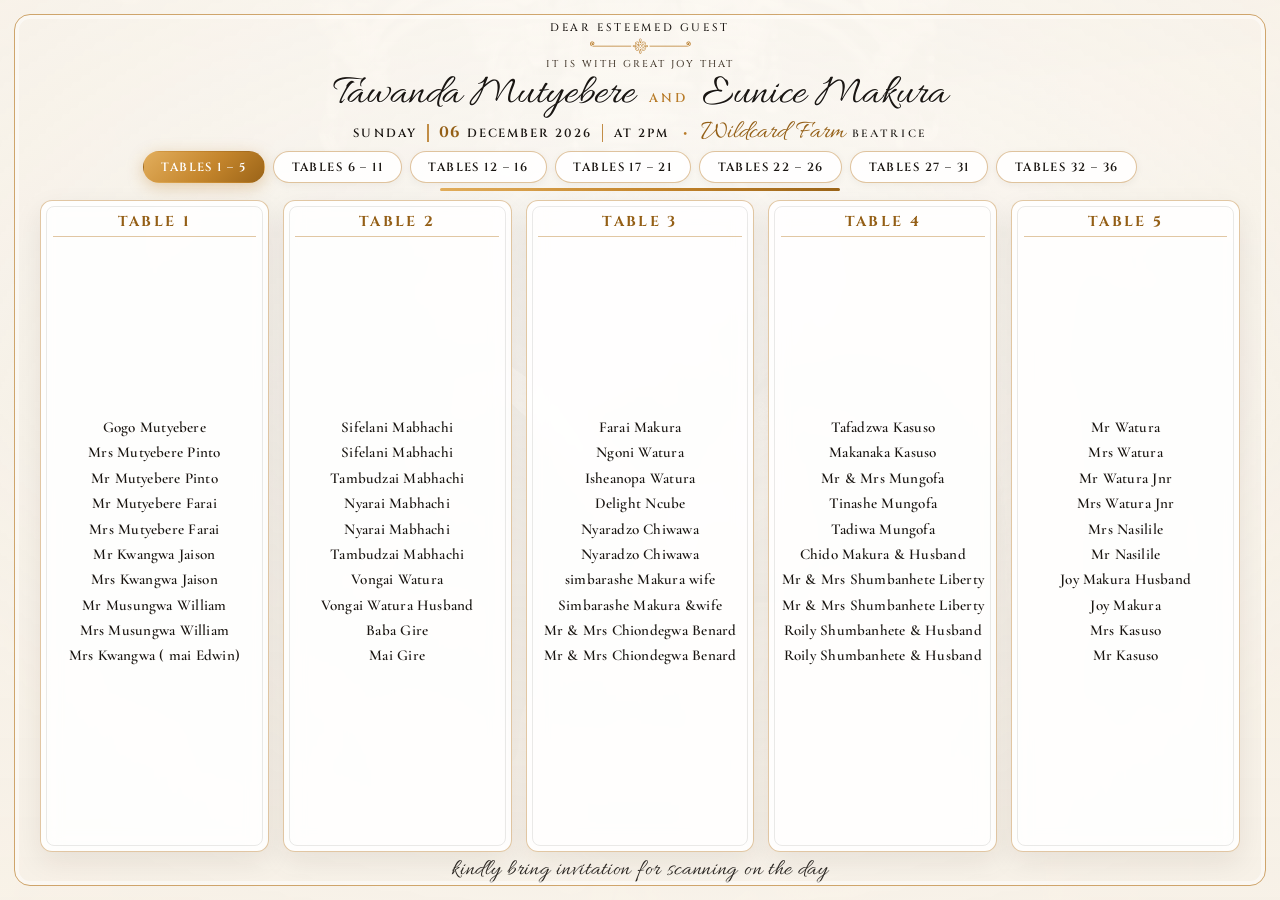
<file: index.html>
<!DOCTYPE html>
<html lang="en">
<head>
  <meta charset="UTF-8">
  <meta name="viewport" content="width=device-width, initial-scale=1.0, maximum-scale=5.0, viewport-fit=cover">
  <title>Tawanda &amp; Eunice — Wedding Table Allocation</title>

  <meta name="theme-color" content="#FAF6F0">
  <meta name="color-scheme" content="light">
  <meta name="mobile-web-app-capable" content="yes">
  <meta name="apple-mobile-web-app-capable" content="yes">
  <meta name="apple-mobile-web-app-status-bar-style" content="default">
  <meta name="apple-mobile-web-app-title" content="Table Allocation">
  <link rel="manifest" href="manifest.json">
  <link rel="icon" href="icon.svg" type="image/svg+xml">
  <link rel="apple-touch-icon" href="icon.svg">

  <link rel="preconnect" href="https://fonts.googleapis.com">
  <link rel="preconnect" href="https://fonts.gstatic.com" crossorigin>
  <link href="https://fonts.googleapis.com/css2?family=Alex+Brush&family=Allura&family=Cinzel:wght@400;500;600;700&family=Cormorant+Garamond:ital,wght@0,400;0,500;0,600;0,700;1,400&family=Montserrat:wght@400;500;600&display=swap" rel="stylesheet">
  <link rel="stylesheet" href="style.css">
</head>
<body>
  <!-- Soft Light-Mode Couple Portrait Watermark from Invitation PDF -->
  <div class="photo-backdrop" aria-hidden="true"></div>
  <div class="vignette-overlay" aria-hidden="true"></div>

  <!-- Rounded Hairline Frame matching the Wedding Invitation Card -->
  <div class="invitation-frame" aria-hidden="true"></div>

  <!-- Main Fullscreen Seating Chart Wrapper -->
  <main class="seating-board-wrapper" id="boardWrapper">
    <div class="board-top">
      <header class="wedding-header">
        <p class="dear-guest">DEAR ESTEEMED GUEST</p>

        <!-- Exact Vector Ornamental Flourish Divider extracted from Invitation PDF -->
        <div class="ornament-divider" aria-hidden="true">
          <svg viewBox="0 0 86 15" class="ornament-svg" xmlns="http://www.w3.org/2000/svg">
            <path fill="currentColor" fill-rule="evenodd" d="M42.98,5.63 C42.67,6.14 42.28,6.61 41.94,6.87 L41.88,6.92 C41.39,7.32 40.74,7.44 40.14,7.24 C39.56,7.06 39.14,6.62 38.99,6.04 C38.98,6.00 38.97,5.95 38.96,5.90 C38.88,5.49 38.98,5.06 39.25,4.71 C39.63,4.20 40.14,3.97 40.64,4.09 C41.10,4.20 41.45,4.56 41.54,5.03 C41.58,5.27 41.52,5.52 41.37,5.73 C41.14,6.03 40.84,6.17 40.55,6.11 C40.28,6.04 40.08,5.83 40.03,5.56 C39.97,5.28 40.16,5.03 40.43,4.95 C40.66,4.88 40.52,4.52 40.35,4.56 C39.86,4.67 39.54,5.14 39.63,5.63 C39.72,6.06 40.04,6.40 40.46,6.49 C40.91,6.60 41.37,8.67 41.69,5.96 C41.91,5.67 41.99,5.30 41.93,4.96 C41.81,4.33 41.34,3.84 40.73,3.70 C40.08,3.55 39.40,3.84 38.93,4.47 C38.59,4.92 38.46,5.45 38.56,5.98 C38.58,6.04 38.59,6.09 38.60,6.14 C38.79,6.85 39.31,7.39 40.01,7.62 C40.74,7.86 41.54,7.71 42.13,7.23 L42.18,7.18 C42.45,6.98 42.72,6.69 42.98,6.34 Z M42.98,9.43 C42.67,8.92 42.28,8.46 41.94,8.20 L41.88,8.15 C41.39,7.75 40.74,7.63 40.14,7.82 C39.56,8.01 39.14,8.45 38.99,9.02 C38.98,9.07 38.97,9.12 38.96,9.16 C38.88,9.58 38.98,10.00 39.25,10.36 C39.63,10.87 40.14,11.09 40.64,10.98 C41.10,10.87 41.45,10.50 41.54,10.04 C41.58,9.80 41.52,9.55 41.37,9.34 C41.14,9.03 40.84,8.89 40.55,8.96 C40.28,9.02 40.08,9.24 40.03,9.51 C39.97,9.79 40.16,10.03 40.43,10.11 C40.66,10.18 40.52,10.54 40.35,10.51 C39.86,10.40 39.54,9.93 39.63,9.43 C39.72,9.01 40.04,8.67 40.46,8.57 C40.91,8.47 41.37,8.67 41.69,9.10 C41.91,9.40 41.99,9.77 41.93,10.11 C41.81,10.73 41.34,11.22 40.73,11.37 C40.08,11.52 39.40,11.23 38.93,10.60 C38.59,10.15 38.46,9.61 38.56,9.09 C38.58,9.03 38.59,8.98 38.60,8.92 C38.79,8.21 39.31,7.67 40.01,7.45 C40.74,7.21 41.54,7.35 42.13,7.84 L42.18,7.88 C42.45,8.08 42.72,8.38 42.98,8.72 Z M42.98,5.63 C43.29,6.14 43.68,6.61 44.03,6.87 L44.08,6.92 C44.57,7.32 45.22,7.44 45.83,7.24 C46.40,7.06 46.82,6.62 46.97,6.04 C46.99,6.00 47.00,5.95 47.01,5.90 C47.09,5.49 46.98,5.06 46.71,4.71 C46.33,4.20 45.83,3.97 45.32,4.09 C44.87,4.20 44.52,4.56 44.43,5.03 C44.38,5.27 44.44,5.52 44.59,5.73 C44.82,6.03 45.12,6.17 45.42,6.11 C45.68,6.04 45.89,5.83 45.94,5.56 C45.99,5.28 45.81,5.03 45.54,4.95 C45.30,4.88 45.44,4.52 45.61,4.56 C46.10,4.67 46.42,5.14 46.33,5.63 C46.25,6.06 45.92,6.40 45.50,6.49 C45.05,6.60 44.59,6.40 44.27,5.96 C44.05,5.67 43.97,5.30 44.03,4.96 C44.15,4.33 44.62,3.84 45.23,3.70 C45.89,3.55 46.56,3.84 47.03,4.47 C47.37,4.92 47.50,5.45 47.40,5.98 C47.39,6.04 47.37,6.09 47.36,6.14 C47.17,6.85 46.66,7.39 45.95,7.62 C45.22,7.86 44.43,7.71 43.83,7.23 L43.78,7.18 C43.52,6.98 43.24,6.69 42.98,6.34 Z M42.98,9.43 C43.29,8.92 43.68,8.46 44.03,8.20 L44.08,8.15 C44.57,7.75 45.22,7.63 45.83,7.82 C46.40,8.01 46.82,8.45 46.97,9.02 C46.99,9.07 47.00,9.12 47.01,9.16 C47.09,9.58 46.98,10.00 46.71,10.36 C46.33,10.87 45.83,11.09 45.32,10.98 C44.87,10.87 44.52,10.50 44.43,10.04 C44.38,9.80 44.44,9.55 44.59,9.34 C44.82,9.03 45.12,8.89 45.42,8.96 C45.68,9.02 45.89,9.24 45.94,9.51 C45.99,9.79 45.81,10.03 45.54,10.11 C45.30,10.18 45.44,10.54 45.61,10.51 C46.10,10.40 46.42,9.93 46.33,9.43 C46.25,9.01 45.92,8.67 45.50,8.57 C45.05,8.47 44.59,8.67 44.27,9.10 C44.05,9.40 43.97,9.77 44.03,10.11 C44.15,10.73 44.62,11.22 45.23,11.37 C45.89,11.52 46.56,11.23 47.03,10.60 C47.37,10.15 47.50,9.61 47.40,9.09 C47.39,9.03 47.37,8.98 47.36,8.92 C47.17,8.21 46.66,7.67 45.95,7.45 C45.22,7.21 44.43,7.35 43.83,7.84 L43.78,7.88 C43.52,8.08 43.24,8.38 42.98,8.72 Z M42.98,5.04 C42.88,5.04 42.79,4.99 42.75,4.92 C42.72,4.85 41.89,3.24 42.08,2.00 C42.18,1.42 42.60,1.16 42.98,1.16 C43.36,1.16 43.78,1.42 43.88,2.00 C44.08,3.24 43.25,4.85 43.21,4.92 C43.17,4.99 43.08,5.04 42.98,5.04 Z M42.98,1.54 C42.82,1.54 42.63,1.70 42.58,2.05 C42.46,2.78 42.75,3.70 42.98,4.26 C43.21,3.70 43.50,2.78 43.39,2.05 C43.33,1.70 43.14,1.54 42.98,1.54 Z M42.98,10.03 C42.88,10.03 42.79,10.08 42.75,10.15 C42.72,10.22 41.89,11.83 42.08,13.07 C42.18,13.64 42.60,13.90 42.98,13.90 C43.36,13.90 43.78,13.64 43.88,13.07 C44.08,11.83 43.25,10.22 43.21,10.15 C43.17,10.08 43.08,10.03 42.98,10.03 Z M42.98,13.52 C42.82,13.52 42.63,13.36 42.58,13.02 C42.46,12.28 42.75,11.37 42.98,10.81 C43.21,11.37 43.50,12.28 43.39,13.02 C43.33,13.36 43.14,13.52 42.98,13.52 Z M40.48,7.53 C40.48,7.63 40.44,7.72 40.36,7.76 C40.30,7.80 38.68,8.63 37.45,8.43 C36.87,8.34 36.61,7.91 36.61,7.53 C36.61,7.15 36.87,6.73 37.45,6.64 C38.68,6.44 40.30,7.27 40.36,7.30 C40.44,7.34 40.48,7.43 40.48,7.53 Z M36.99,7.53 C36.99,7.69 37.15,7.88 37.50,7.94 C38.23,8.06 39.15,7.76 39.71,7.53 C39.15,7.31 38.23,7.01 37.50,7.13 C37.15,7.18 36.99,7.38 36.99,7.53 Z M45.48,7.53 C45.48,7.63 45.53,7.72 45.60,7.76 C45.67,7.80 47.28,8.63 48.51,8.43 C49.09,8.34 49.35,7.91 49.35,7.53 C49.35,7.15 49.09,6.73 48.51,6.64 C47.28,6.44 45.67,7.27 45.60,7.30 C45.53,7.34 45.48,7.43 45.48,7.53 Z M48.97,7.53 C48.97,7.69 48.81,7.88 48.47,7.94 C47.73,8.06 46.81,7.76 46.25,7.53 C46.81,7.31 47.73,7.01 48.47,7.13 C48.81,7.18 48.97,7.38 48.97,7.53 Z M3.01,5.99 C3.60,5.94 3.77,4.91 2.86,4.92 C1.92,4.92 2.04,6.34 2.82,6.60 C3.51,6.84 4.53,6.42 4.62,5.40 C4.65,5.07 4.56,4.72 4.35,4.43 C3.79,3.65 2.70,3.47 1.92,4.03 C1.24,4.52 0.96,5.39 1.13,6.20 C1.25,6.79 1.60,7.25 2.12,7.53 C2.52,7.75 2.99,7.81 3.44,7.83 L3.44,7.24 C3.09,7.23 2.73,7.16 2.42,6.99 C2.06,6.79 1.83,6.49 1.74,6.09 C1.63,5.51 1.80,4.89 2.29,4.54 C2.79,4.18 3.49,4.30 3.85,4.80 C4.12,5.17 4.03,5.69 3.66,5.96 C3.53,6.05 3.37,6.09 3.21,6.07 C3.14,6.05 3.07,6.03 3.01,5.99 M35.15,7.82 C35.31,7.82 35.44,7.69 35.44,7.53 C35.44,7.37 35.31,7.24 35.15,7.24 L3.44,7.24 C3.28,7.24 3.15,7.37 3.15,7.53 C3.15,7.69 3.28,7.82 3.44,7.82 Z M82.99,5.99 C82.40,5.94 82.23,4.91 83.14,4.92 C84.08,4.92 83.96,6.34 83.18,6.60 C82.49,6.84 81.47,6.42 81.38,5.40 C81.35,5.07 81.44,4.72 81.65,4.43 C82.21,3.65 83.30,3.47 84.08,4.03 C84.76,4.52 85.04,5.39 84.87,6.20 C84.75,6.79 84.40,7.25 83.88,7.53 C83.48,7.75 83.01,7.81 82.56,7.83 L82.56,7.24 C82.91,7.23 83.27,7.16 83.58,6.99 C83.94,6.79 84.17,6.49 84.26,6.09 C84.37,5.51 84.20,4.89 83.71,4.54 C83.21,4.18 82.51,4.30 82.15,4.80 C81.88,5.17 81.97,5.69 82.34,5.96 C82.47,6.05 82.63,6.09 82.79,6.07 C82.86,6.05 82.93,6.03 82.99,5.99 M50.86,7.82 C50.69,7.82 50.56,7.69 50.56,7.53 C50.56,7.37 50.69,7.24 50.86,7.24 L82.56,7.24 C82.72,7.24 82.85,7.37 82.85,7.53 C82.85,7.69 82.72,7.82 82.56,7.82 Z"/>
          </svg>
        </div>

        <p class="joy-line">IT IS WITH GREAT JOY THAT</p>

        <div class="names-container">
          <span class="person-name groom-name">Tawanda Mutyebere</span>
          <span class="and-word">AND</span>
          <span class="person-name bride-name">Eunice Makura</span>
        </div>

        <div class="event-meta-row">
          <div class="invitation-date-block">
            <span class="date-col-side">SUNDAY</span>
            <span class="meta-gold-divider"></span>
            <span class="date-col-center">
              <strong class="date-day">06</strong>
              <span class="date-month-year">DECEMBER 2026</span>
            </span>
            <span class="meta-gold-divider"></span>
            <span class="date-col-side">AT 2PM</span>
          </div>

          <span class="meta-dot" aria-hidden="true">&bull;</span>

          <div class="invitation-venue-block">
            <span class="venue-script">Wildcard Farm</span>
            <span class="venue-city">BEATRICE</span>
          </div>
        </div>
      </header>

      <!-- Group Navigation (5 groups of 5 tables) -->
      <nav class="group-nav" id="groupNav" aria-label="Table groups">
        <div class="group-tabs" id="groupTabs"></div>
        <div class="group-progress-track"><div class="group-progress" id="groupProgress"></div></div>
      </nav>
    </div>

    <!-- Current group of 5 tables -->
    <section class="tables-grid grouped" id="tablesGrid"></section>

    <!-- Footer Note from Invitation -->
    <footer class="wedding-footer">
      <p class="scanning-note">kindly bring invitation for scanning on the day</p>
    </footer>
  </main>

  <script src="app.js"></script>
</body>
</html>
</file>
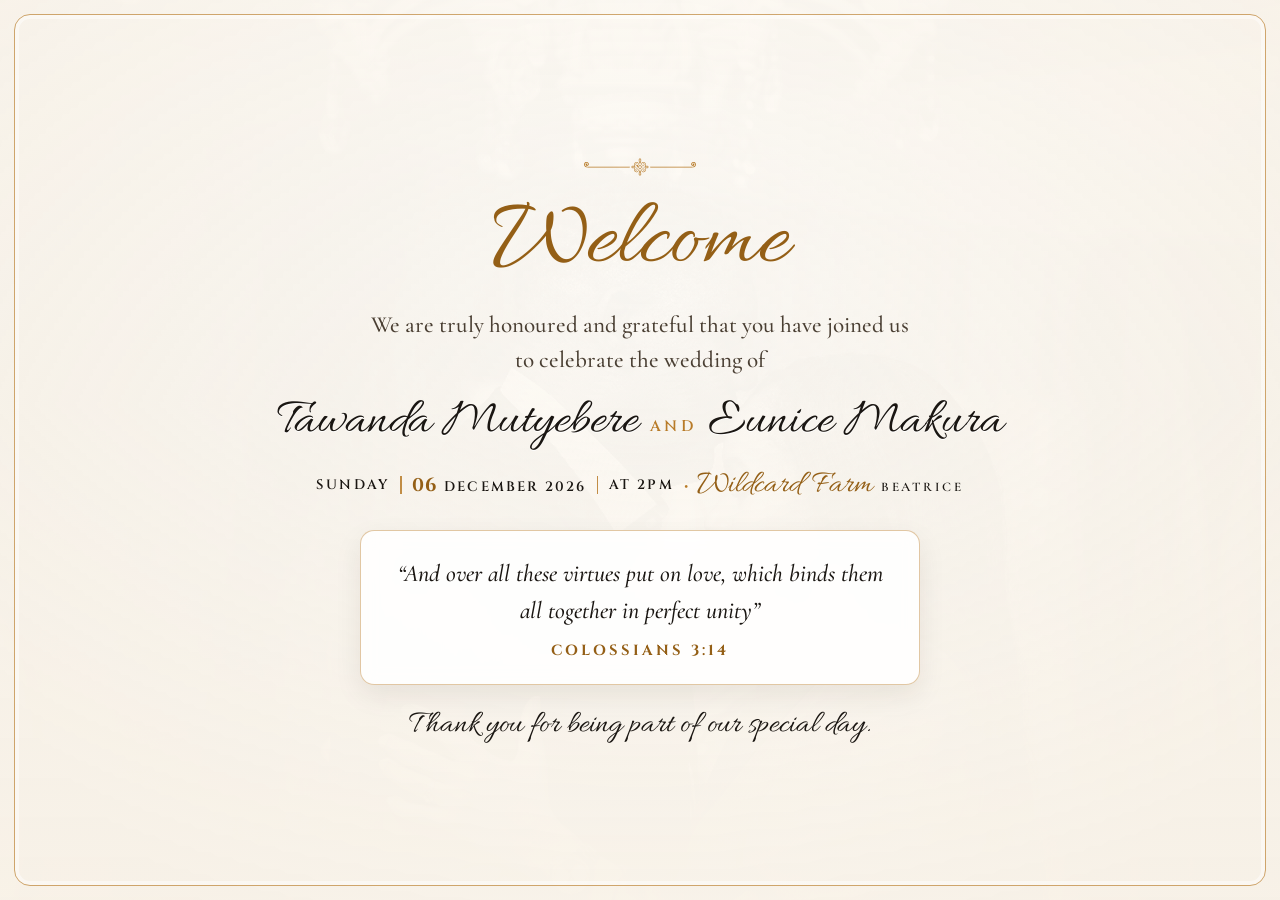
<file: welcome.html>
<!DOCTYPE html>
<html lang="en">
<head>
  <meta charset="UTF-8">
  <meta name="viewport" content="width=device-width, initial-scale=1.0, maximum-scale=5.0, viewport-fit=cover">
  <title>Welcome — Tawanda &amp; Eunice</title>
  <meta name="theme-color" content="#FAF6F0">
  <meta name="color-scheme" content="light">
  <link rel="icon" href="icon.svg" type="image/svg+xml">
  <link rel="preconnect" href="https://fonts.googleapis.com">
  <link rel="preconnect" href="https://fonts.gstatic.com" crossorigin>
  <link href="https://fonts.googleapis.com/css2?family=Allura&family=Cinzel:wght@400;500;600;700&family=Cormorant+Garamond:ital,wght@0,400;0,500;0,600;1,400;1,500&display=swap" rel="stylesheet">
  <link rel="stylesheet" href="style.css">
  <link rel="stylesheet" href="welcome.css">
</head>
<body class="welcome-page">
  <div class="photo-backdrop" aria-hidden="true"></div>
  <div class="vignette-overlay" aria-hidden="true"></div>
  <div class="invitation-frame" aria-hidden="true"></div>

  <main class="welcome-wrapper">
    <div class="ornament-divider" aria-hidden="true">
      <svg viewBox="0 0 86 15" class="ornament-svg" xmlns="http://www.w3.org/2000/svg">
            <path fill="currentColor" fill-rule="evenodd" d="M42.98,5.63 C42.67,6.14 42.28,6.61 41.94,6.87 L41.88,6.92 C41.39,7.32 40.74,7.44 40.14,7.24 C39.56,7.06 39.14,6.62 38.99,6.04 C38.98,6.00 38.97,5.95 38.96,5.90 C38.88,5.49 38.98,5.06 39.25,4.71 C39.63,4.20 40.14,3.97 40.64,4.09 C41.10,4.20 41.45,4.56 41.54,5.03 C41.58,5.27 41.52,5.52 41.37,5.73 C41.14,6.03 40.84,6.17 40.55,6.11 C40.28,6.04 40.08,5.83 40.03,5.56 C39.97,5.28 40.16,5.03 40.43,4.95 C40.66,4.88 40.52,4.52 40.35,4.56 C39.86,4.67 39.54,5.14 39.63,5.63 C39.72,6.06 40.04,6.40 40.46,6.49 C40.91,6.60 41.37,8.67 41.69,5.96 C41.91,5.67 41.99,5.30 41.93,4.96 C41.81,4.33 41.34,3.84 40.73,3.70 C40.08,3.55 39.40,3.84 38.93,4.47 C38.59,4.92 38.46,5.45 38.56,5.98 C38.58,6.04 38.59,6.09 38.60,6.14 C38.79,6.85 39.31,7.39 40.01,7.62 C40.74,7.86 41.54,7.71 42.13,7.23 L42.18,7.18 C42.45,6.98 42.72,6.69 42.98,6.34 Z M42.98,9.43 C42.67,8.92 42.28,8.46 41.94,8.20 L41.88,8.15 C41.39,7.75 40.74,7.63 40.14,7.82 C39.56,8.01 39.14,8.45 38.99,9.02 C38.98,9.07 38.97,9.12 38.96,9.16 C38.88,9.58 38.98,10.00 39.25,10.36 C39.63,10.87 40.14,11.09 40.64,10.98 C41.10,10.87 41.45,10.50 41.54,10.04 C41.58,9.80 41.52,9.55 41.37,9.34 C41.14,9.03 40.84,8.89 40.55,8.96 C40.28,9.02 40.08,9.24 40.03,9.51 C39.97,9.79 40.16,10.03 40.43,10.11 C40.66,10.18 40.52,10.54 40.35,10.51 C39.86,10.40 39.54,9.93 39.63,9.43 C39.72,9.01 40.04,8.67 40.46,8.57 C40.91,8.47 41.37,8.67 41.69,9.10 C41.91,9.40 41.99,9.77 41.93,10.11 C41.81,10.73 41.34,11.22 40.73,11.37 C40.08,11.52 39.40,11.23 38.93,10.60 C38.59,10.15 38.46,9.61 38.56,9.09 C38.58,9.03 38.59,8.98 38.60,8.92 C38.79,8.21 39.31,7.67 40.01,7.45 C40.74,7.21 41.54,7.35 42.13,7.84 L42.18,7.88 C42.45,8.08 42.72,8.38 42.98,8.72 Z M42.98,5.63 C43.29,6.14 43.68,6.61 44.03,6.87 L44.08,6.92 C44.57,7.32 45.22,7.44 45.83,7.24 C46.40,7.06 46.82,6.62 46.97,6.04 C46.99,6.00 47.00,5.95 47.01,5.90 C47.09,5.49 46.98,5.06 46.71,4.71 C46.33,4.20 45.83,3.97 45.32,4.09 C44.87,4.20 44.52,4.56 44.43,5.03 C44.38,5.27 44.44,5.52 44.59,5.73 C44.82,6.03 45.12,6.17 45.42,6.11 C45.68,6.04 45.89,5.83 45.94,5.56 C45.99,5.28 45.81,5.03 45.54,4.95 C45.30,4.88 45.44,4.52 45.61,4.56 C46.10,4.67 46.42,5.14 46.33,5.63 C46.25,6.06 45.92,6.40 45.50,6.49 C45.05,6.60 44.59,6.40 44.27,5.96 C44.05,5.67 43.97,5.30 44.03,4.96 C44.15,4.33 44.62,3.84 45.23,3.70 C45.89,3.55 46.56,3.84 47.03,4.47 C47.37,4.92 47.50,5.45 47.40,5.98 C47.39,6.04 47.37,6.09 47.36,6.14 C47.17,6.85 46.66,7.39 45.95,7.62 C45.22,7.86 44.43,7.71 43.83,7.23 L43.78,7.18 C43.52,6.98 43.24,6.69 42.98,6.34 Z M42.98,9.43 C43.29,8.92 43.68,8.46 44.03,8.20 L44.08,8.15 C44.57,7.75 45.22,7.63 45.83,7.82 C46.40,8.01 46.82,8.45 46.97,9.02 C46.99,9.07 47.00,9.12 47.01,9.16 C47.09,9.58 46.98,10.00 46.71,10.36 C46.33,10.87 45.83,11.09 45.32,10.98 C44.87,10.87 44.52,10.50 44.43,10.04 C44.38,9.80 44.44,9.55 44.59,9.34 C44.82,9.03 45.12,8.89 45.42,8.96 C45.68,9.02 45.89,9.24 45.94,9.51 C45.99,9.79 45.81,10.03 45.54,10.11 C45.30,10.18 45.44,10.54 45.61,10.51 C46.10,10.40 46.42,9.93 46.33,9.43 C46.25,9.01 45.92,8.67 45.50,8.57 C45.05,8.47 44.59,8.67 44.27,9.10 C44.05,9.40 43.97,9.77 44.03,10.11 C44.15,10.73 44.62,11.22 45.23,11.37 C45.89,11.52 46.56,11.23 47.03,10.60 C47.37,10.15 47.50,9.61 47.40,9.09 C47.39,9.03 47.37,8.98 47.36,8.92 C47.17,8.21 46.66,7.67 45.95,7.45 C45.22,7.21 44.43,7.35 43.83,7.84 L43.78,7.88 C43.52,8.08 43.24,8.38 42.98,8.72 Z M42.98,5.04 C42.88,5.04 42.79,4.99 42.75,4.92 C42.72,4.85 41.89,3.24 42.08,2.00 C42.18,1.42 42.60,1.16 42.98,1.16 C43.36,1.16 43.78,1.42 43.88,2.00 C44.08,3.24 43.25,4.85 43.21,4.92 C43.17,4.99 43.08,5.04 42.98,5.04 Z M42.98,1.54 C42.82,1.54 42.63,1.70 42.58,2.05 C42.46,2.78 42.75,3.70 42.98,4.26 C43.21,3.70 43.50,2.78 43.39,2.05 C43.33,1.70 43.14,1.54 42.98,1.54 Z M42.98,10.03 C42.88,10.03 42.79,10.08 42.75,10.15 C42.72,10.22 41.89,11.83 42.08,13.07 C42.18,13.64 42.60,13.90 42.98,13.90 C43.36,13.90 43.78,13.64 43.88,13.07 C44.08,11.83 43.25,10.22 43.21,10.15 C43.17,10.08 43.08,10.03 42.98,10.03 Z M42.98,13.52 C42.82,13.52 42.63,13.36 42.58,13.02 C42.46,12.28 42.75,11.37 42.98,10.81 C43.21,11.37 43.50,12.28 43.39,13.02 C43.33,13.36 43.14,13.52 42.98,13.52 Z M40.48,7.53 C40.48,7.63 40.44,7.72 40.36,7.76 C40.30,7.80 38.68,8.63 37.45,8.43 C36.87,8.34 36.61,7.91 36.61,7.53 C36.61,7.15 36.87,6.73 37.45,6.64 C38.68,6.44 40.30,7.27 40.36,7.30 C40.44,7.34 40.48,7.43 40.48,7.53 Z M36.99,7.53 C36.99,7.69 37.15,7.88 37.50,7.94 C38.23,8.06 39.15,7.76 39.71,7.53 C39.15,7.31 38.23,7.01 37.50,7.13 C37.15,7.18 36.99,7.38 36.99,7.53 Z M45.48,7.53 C45.48,7.63 45.53,7.72 45.60,7.76 C45.67,7.80 47.28,8.63 48.51,8.43 C49.09,8.34 49.35,7.91 49.35,7.53 C49.35,7.15 49.09,6.73 48.51,6.64 C47.28,6.44 45.67,7.27 45.60,7.30 C45.53,7.34 45.48,7.43 45.48,7.53 Z M48.97,7.53 C48.97,7.69 48.81,7.88 48.47,7.94 C47.73,8.06 46.81,7.76 46.25,7.53 C46.81,7.31 47.73,7.01 48.47,7.13 C48.81,7.18 48.97,7.38 48.97,7.53 Z M3.01,5.99 C3.60,5.94 3.77,4.91 2.86,4.92 C1.92,4.92 2.04,6.34 2.82,6.60 C3.51,6.84 4.53,6.42 4.62,5.40 C4.65,5.07 4.56,4.72 4.35,4.43 C3.79,3.65 2.70,3.47 1.92,4.03 C1.24,4.52 0.96,5.39 1.13,6.20 C1.25,6.79 1.60,7.25 2.12,7.53 C2.52,7.75 2.99,7.81 3.44,7.83 L3.44,7.24 C3.09,7.23 2.73,7.16 2.42,6.99 C2.06,6.79 1.83,6.49 1.74,6.09 C1.63,5.51 1.80,4.89 2.29,4.54 C2.79,4.18 3.49,4.30 3.85,4.80 C4.12,5.17 4.03,5.69 3.66,5.96 C3.53,6.05 3.37,6.09 3.21,6.07 C3.14,6.05 3.07,6.03 3.01,5.99 M35.15,7.82 C35.31,7.82 35.44,7.69 35.44,7.53 C35.44,7.37 35.31,7.24 35.15,7.24 L3.44,7.24 C3.28,7.24 3.15,7.37 3.15,7.53 C3.15,7.69 3.28,7.82 3.44,7.82 Z M82.99,5.99 C82.40,5.94 82.23,4.91 83.14,4.92 C84.08,4.92 83.96,6.34 83.18,6.60 C82.49,6.84 81.47,6.42 81.38,5.40 C81.35,5.07 81.44,4.72 81.65,4.43 C82.21,3.65 83.30,3.47 84.08,4.03 C84.76,4.52 85.04,5.39 84.87,6.20 C84.75,6.79 84.40,7.25 83.88,7.53 C83.48,7.75 83.01,7.81 82.56,7.83 L82.56,7.24 C82.91,7.23 83.27,7.16 83.58,6.99 C83.94,6.79 84.17,6.49 84.26,6.09 C84.37,5.51 84.20,4.89 83.71,4.54 C83.21,4.18 82.51,4.30 82.15,4.80 C81.88,5.17 81.97,5.69 82.34,5.96 C82.47,6.05 82.63,6.09 82.79,6.07 C82.86,6.05 82.93,6.03 82.99,5.99 M50.86,7.82 C50.69,7.82 50.56,7.69 50.56,7.53 C50.56,7.37 50.69,7.24 50.86,7.24 L82.56,7.24 C82.72,7.24 82.85,7.37 82.85,7.53 C82.85,7.69 82.72,7.82 82.56,7.82 Z"/>
          </svg>
    </div>

    <h1 class="welcome-title">Welcome</h1>

    <p class="welcome-message">
      We are truly honoured and grateful that you have joined us<br>
      to celebrate the wedding of
    </p>

    <div class="names-container">
      <span class="person-name">Tawanda Mutyebere</span>
      <span class="and-word">AND</span>
      <span class="person-name">Eunice Makura</span>
    </div>

    <div class="event-meta-row">
      <div class="invitation-date-block">
        <span class="date-col-side">SUNDAY</span>
        <span class="meta-gold-divider"></span>
        <span class="date-col-center">
          <strong class="date-day">06</strong>
          <span class="date-month-year">DECEMBER 2026</span>
        </span>
        <span class="meta-gold-divider"></span>
        <span class="date-col-side">AT 2PM</span>
      </div>
      <span class="meta-dot" aria-hidden="true">&bull;</span>
      <div class="invitation-venue-block">
        <span class="venue-script">Wildcard Farm</span>
        <span class="venue-city">BEATRICE</span>
      </div>
    </div>

    <blockquote class="verse-card">
      <p class="verse-text">&ldquo;And over all these virtues put on love, which binds them all together in perfect unity&rdquo;</p>
      <footer class="verse-ref">Colossians 3:14</footer>
    </blockquote>

    <p class="welcome-closing">Thank you for being part of our special day.</p>
  </main>

  <script>
    function tryEnterFullscreen() {
      if (document.fullscreenElement || document.webkitFullscreenElement) return;
      const el = document.documentElement;
      const req = el.requestFullscreen || el.webkitRequestFullscreen || el.msRequestFullscreen;
      if (req) {
        try {
          const p = req.call(el, { navigationUI: "hide" });
          if (p && typeof p.catch === "function") p.catch(() => {});
        } catch (e) {}
      }
    }
    document.addEventListener("click", tryEnterFullscreen);
    document.addEventListener("touchstart", tryEnterFullscreen, { passive: true });
    window.addEventListener("load", tryEnterFullscreen);
  </script>
</body>
</html>
</file>
<file: style.css>
/* =========================================================
   TAWANDA MUTYEBERE & EUNICE MAKURA — WEDDING SEATING CHART
   Light Mode Invitation Match: Warm Ivory & Pearl Backdrop,
   Subtle Couple Portrait Watermark, Rounded Hairline Frame,
   Exact Invitation Flourish, Signature Script & Amber Gold
   ========================================================= */

:root {
  --font-serif: 'Cormorant Garamond', Georgia, serif;
  --font-display: 'Cinzel', serif;
  --font-script: 'Allura', 'Alex Brush', cursive;
  --font-sans: 'Montserrat', sans-serif;

  --bg-color: #FAF6F0;
  --text-primary: #1A1612;
  --text-secondary: #4A3F33;
  --accent-amber: #B87B28;
  --accent-amber-dark: #945F16;
  --accent-amber-soft: #D89B3C;
  --amber-gradient: linear-gradient(135deg, #E2AE5C 0%, #C4852C 55%, #9B6418 100%);
  --frame-border: rgba(184, 123, 40, 0.65);
  --card-bg: rgba(255, 255, 255, 0.88);
  --card-border: rgba(184, 123, 40, 0.42);
  --card-border-inner: rgba(26, 22, 18, 0.09);
  --card-shadow: 0 10px 28px rgba(42, 30, 14, 0.08);
  --divider-color: rgba(184, 123, 40, 0.42);
}

* {
  box-sizing: border-box;
  margin: 0;
  padding: 0;
}

html, body {
  width: 100%;
  height: 100dvh;
  max-height: 100dvh;
  overflow: hidden;
  overscroll-behavior: none;
  background-color: var(--bg-color);
  color: var(--text-primary);
  font-family: var(--font-serif);
  -webkit-font-smoothing: antialiased;
}

/* Soft Light-Mode Couple Portrait Watermark from Invitation PDF */
.photo-backdrop {
  position: fixed;
  inset: 0;
  background-image: url('bg-couple.png');
  background-size: cover;
  background-position: center 26%;
  background-repeat: no-repeat;
  filter: grayscale(100%) contrast(0.92) brightness(1.18);
  mix-blend-mode: multiply;
  opacity: 0.14;
  pointer-events: none;
  z-index: 1;
}

.vignette-overlay {
  position: fixed;
  inset: 0;
  background:
    radial-gradient(circle at 50% 32%, rgba(255, 253, 249, 0.58) 0%, rgba(248, 242, 232, 0.86) 85%),
    linear-gradient(180deg, rgba(252, 249, 244, 0.72) 0%, rgba(250, 246, 240, 0.48) 45%, rgba(246, 239, 228, 0.82) 100%);
  pointer-events: none;
  z-index: 2;
}

/* Crisp Rounded Hairline Frame matching the Wedding Invitation Card */
.invitation-frame {
  position: fixed;
  inset: 14px;
  border: 1.25px solid var(--frame-border);
  border-radius: 16px;
  box-shadow: inset 0 0 0 4px rgba(255, 255, 255, 0.45);
  pointer-events: none;
  z-index: 4;
}

/* =========================================================
   MAIN FULLSCREEN WRAPPER
   ========================================================= */

.seating-board-wrapper {
  position: relative;
  z-index: 3;
  width: 100%;
  height: 100dvh;
  max-height: 100dvh;
  display: flex;
  flex-direction: column;
  justify-content: space-between;
  padding: 1.25rem 2.5rem 1.05rem 2.5rem;
  max-width: 1920px;
  margin: 0 auto;
  overflow: hidden;
}

.board-top {
  flex-shrink: 0;
}

/* =========================================================
   HEADER (Matches Invitation Typography & Hierarchy)
   ========================================================= */

.wedding-header {
  text-align: center;
  margin-bottom: 0.28rem;
}

.dear-guest {
  font-family: var(--font-display);
  font-size: clamp(0.68rem, 0.84vw, 0.82rem);
  font-weight: 500;
  letter-spacing: 0.24em;
  text-transform: uppercase;
  color: var(--text-primary);
}

.ornament-divider {
  display: flex;
  justify-content: center;
  margin: 0.14rem 0 0.12rem;
  color: var(--accent-amber);
}

.ornament-svg {
  width: clamp(145px, 13.5vw, 195px);
  height: 18px;
}

.joy-line {
  font-family: var(--font-display);
  font-size: clamp(0.62rem, 0.76vw, 0.75rem);
  font-weight: 500;
  letter-spacing: 0.22em;
  text-transform: uppercase;
  color: var(--text-secondary);
  margin-bottom: 0.04rem;
}

.names-container {
  display: flex;
  align-items: baseline;
  justify-content: center;
  gap: 0.85rem;
  flex-wrap: wrap;
  line-height: 1.05;
  margin: 0.02rem 0 0.18rem;
}

.person-name {
  font-family: var(--font-script);
  font-size: clamp(2.15rem, 3.35vw, 3.25rem);
  font-weight: 400;
  color: var(--text-primary);
  text-shadow: 0 1px 0 rgba(255, 255, 255, 0.9);
  white-space: nowrap;
}

.and-word {
  font-family: var(--font-display);
  font-size: clamp(0.78rem, 0.98vw, 0.95rem);
  font-weight: 600;
  letter-spacing: 0.24em;
  color: var(--accent-amber);
  text-transform: uppercase;
}

.event-meta-row {
  display: flex;
  align-items: center;
  justify-content: center;
  flex-wrap: wrap;
  gap: 0.85rem;
  margin-top: 0.05rem;
}

.invitation-date-block {
  display: inline-flex;
  align-items: center;
  gap: 0.65rem;
}

.date-col-side {
  font-family: var(--font-display);
  font-size: clamp(0.74rem, 0.9vw, 0.88rem);
  font-weight: 600;
  letter-spacing: 0.18em;
  text-transform: uppercase;
  color: var(--text-primary);
}

.date-col-center {
  display: inline-flex;
  align-items: baseline;
  gap: 0.35rem;
  font-family: var(--font-display);
  color: var(--text-primary);
}

.date-day {
  font-size: clamp(0.95rem, 1.18vw, 1.16rem);
  font-weight: 700;
  color: var(--accent-amber-dark);
  letter-spacing: 0.06em;
}

.date-month-year {
  font-size: clamp(0.74rem, 0.9vw, 0.88rem);
  font-weight: 600;
  letter-spacing: 0.16em;
}

.meta-gold-divider {
  width: 1.5px;
  height: 18px;
  background: var(--accent-amber);
  opacity: 0.85;
}

.meta-dot {
  color: var(--accent-amber);
  font-size: 0.9rem;
}

.invitation-venue-block {
  display: inline-flex;
  align-items: baseline;
  gap: 0.45rem;
}

.venue-script {
  font-family: var(--font-script);
  font-size: clamp(1.5rem, 2.05vw, 2.05rem);
  color: var(--accent-amber-dark);
  line-height: 1;
}

.venue-city {
  font-family: var(--font-serif);
  font-size: clamp(0.74rem, 0.9vw, 0.86rem);
  font-weight: 600;
  letter-spacing: 0.22em;
  text-transform: uppercase;
  color: var(--text-primary);
}

/* =========================================================
   GROUP BUTTONS (5 Groups of 5 Tables)
   ========================================================= */

.group-nav {
  display: flex;
  flex-direction: column;
  align-items: center;
  gap: 0.35rem;
  margin: 0.3rem 0 0.55rem;
}

.group-tabs {
  display: flex;
  flex-wrap: wrap;
  justify-content: center;
  gap: 0.5rem;
}

.group-tab {
  font-family: var(--font-display);
  font-size: clamp(0.74rem, 0.88vw, 0.88rem);
  font-weight: 600;
  letter-spacing: 0.12em;
  text-transform: uppercase;
  color: var(--text-primary);
  background: rgba(255, 255, 255, 0.88);
  border: 1px solid rgba(184, 123, 40, 0.45);
  padding: 0.44rem 1.1rem;
  border-radius: 40px;
  cursor: pointer;
  box-shadow: 0 2px 8px rgba(42, 30, 14, 0.05);
  transition: background 0.25s ease, color 0.25s ease, border-color 0.25s ease, box-shadow 0.25s ease;
  -webkit-tap-highlight-color: transparent;
}

.group-tab:hover {
  border-color: var(--accent-amber-dark);
  background: #FFFFFF;
}

.group-tab.active {
  background: var(--amber-gradient);
  color: #FFFFFF;
  border-color: transparent;
  font-weight: 600;
  box-shadow: 0 4px 16px rgba(184, 123, 40, 0.34);
}

.group-progress-track {
  width: min(400px, 55%);
  height: 2.5px;
  background: rgba(184, 123, 40, 0.18);
  border-radius: 2px;
  overflow: hidden;
}

.group-progress {
  height: 100%;
  width: 0;
  background: var(--amber-gradient);
}

.group-progress.running {
  animation: groupProgress linear forwards;
}

@keyframes groupProgress {
  from { width: 0; }
  to { width: 100%; }
}

/* =========================================================
   5 TABLES GRID
   ========================================================= */

.tables-grid.grouped {
  flex: 1;
  min-height: 0;
  display: grid;
  grid-template-columns: repeat(5, minmax(0, 1fr));
  gap: clamp(0.7rem, 1.1vw, 1.35rem);
  align-content: stretch;
  transition: opacity 0.22s ease, transform 0.22s ease;
}

.tables-grid.grouped.is-fading {
  opacity: 0;
  transform: translateY(6px);
}

.table-card {
  position: relative;
  background: var(--card-bg);
  backdrop-filter: blur(10px);
  -webkit-backdrop-filter: blur(10px);
  border: 1px solid var(--card-border);
  box-shadow: var(--card-shadow);
  padding: clamp(0.75rem, 1.2vh, 1.2rem) clamp(0.65rem, 0.9vw, 1.05rem);
  border-radius: 12px;
  display: flex;
  flex-direction: column;
}

.table-card::after {
  content: '';
  position: absolute;
  inset: 5px;
  border: 1px solid var(--card-border-inner);
  border-radius: 8px;
  pointer-events: none;
}

.table-card.vip-card {
  background: linear-gradient(160deg, rgba(255, 252, 245, 0.96), rgba(249, 239, 222, 0.92));
  border: 1.5px solid rgba(184, 123, 40, 0.78);
  box-shadow: 0 10px 28px rgba(184, 123, 40, 0.16);
}

.table-card.vip-card::after {
  border-color: rgba(184, 123, 40, 0.24);
}

.table-card-header {
  text-align: center;
  margin-bottom: clamp(0.35rem, 0.8vh, 0.65rem);
  padding-bottom: clamp(0.28rem, 0.65vh, 0.5rem);
  border-bottom: 1px solid var(--divider-color);
  flex-shrink: 0;
}

.table-title {
  font-family: var(--font-display);
  font-size: min(2.15vh, 1.12vw);
  letter-spacing: 0.16em;
  font-weight: 700;
  text-transform: uppercase;
  color: var(--accent-amber-dark);
  line-height: 1.2;
}

.guest-list {
  list-style: none;
  display: flex;
  flex-direction: column;
  gap: min(1.02vh, 0.52vw);
  text-align: center;
  flex: 1;
  justify-content: center;
}

.guest-item {
  font-family: var(--font-serif);
  font-size: min(2.42vh, 1.18vw);
  font-weight: 600;
  color: var(--text-primary);
  line-height: 1.24;
  letter-spacing: 0.015em;
  word-break: break-word;
}

/* Auto-fit larger tables (11–15 guest entries) so they never overflow */
.table-card.dense-lg .guest-item {
  font-size: min(2.08vh, 1.05vw);
  line-height: 1.18;
}
.table-card.dense-lg .guest-list {
  gap: min(0.34vh, 0.22vw);
}

.table-card.dense-xl .guest-item {
  font-size: min(1.8vh, 0.95vw);
  line-height: 1.14;
}
.table-card.dense-xl .guest-list {
  gap: min(0.22vh, 0.16vw);
}

/* =========================================================
   FOOTER (Matches Invitation Bottom Script)
   ========================================================= */

.wedding-footer {
  flex-shrink: 0;
  text-align: center;
  margin-top: 0.35rem;
}

.scanning-note {
  font-family: var(--font-script);
  font-size: clamp(1.3rem, 1.8vw, 1.8rem);
  color: var(--text-primary);
  letter-spacing: 0.03em;
  opacity: 0.92;
  line-height: 1.1;
}

/* =========================================================
   MOBILE & TABLET OPTIMIZATION
   ========================================================= */

@media (max-width: 950px) {
  .invitation-frame {
    inset: 8px;
    border-radius: 12px;
  }

  .seating-board-wrapper {
    padding: calc(0.8rem + env(safe-area-inset-top, 0px)) 1.1rem calc(0.7rem + env(safe-area-inset-bottom, 0px)) 1.1rem;
  }

  .tables-grid.grouped {
    overflow-y: auto;
    overflow-x: hidden;
    -webkit-overflow-scrolling: touch;
    grid-template-columns: repeat(2, minmax(0, 1fr));
    grid-auto-rows: max-content;
    gap: 0.8rem;
    align-content: start;
    padding: 0.15rem 0.2rem;
  }

  .table-title { font-size: 1.05rem; }
  .guest-item,
  .table-card.dense-lg .guest-item,
  .table-card.dense-xl .guest-item {
    font-size: 1.14rem;
    line-height: 1.38;
  }
  .guest-list,
  .table-card.dense-lg .guest-list,
  .table-card.dense-xl .guest-list {
    gap: 0.26rem;
  }
}

@media (max-width: 640px) {
  .invitation-frame {
    inset: 6px;
    border-radius: 10px;
  }

  .seating-board-wrapper {
    padding: calc(0.65rem + env(safe-area-inset-top, 0px)) 0.85rem calc(0.55rem + env(safe-area-inset-bottom, 0px)) 0.85rem;
  }

  .dear-guest {
    font-size: 0.56rem;
    letter-spacing: 0.18em;
  }

  .ornament-svg {
    width: 125px;
    height: 14px;
  }

  .joy-line {
    font-size: 0.52rem;
    letter-spacing: 0.16em;
  }

  .names-container {
    gap: 0.4rem;
    margin-bottom: 0.1rem;
  }

  .person-name {
    font-size: clamp(1.6rem, 6.6vw, 2rem);
  }

  .and-word {
    font-size: 0.68rem;
    letter-spacing: 0.18em;
  }

  .event-meta-row {
    gap: 0.22rem 0.5rem;
  }

  .meta-dot {
    display: none;
  }

  .invitation-venue-block {
    width: 100%;
    justify-content: center;
  }

  .invitation-date-block {
    gap: 0.4rem;
  }

  .date-col-side,
  .date-month-year {
    font-size: 0.6rem;
    letter-spacing: 0.12em;
  }

  .date-day {
    font-size: 0.78rem;
  }

  .meta-gold-divider {
    height: 12px;
  }

  .venue-script {
    font-size: 1.22rem;
  }

  .venue-city {
    font-size: 0.6rem;
    letter-spacing: 0.15em;
  }

  .group-nav {
    margin: 0.22rem 0 0.38rem;
    gap: 0.28rem;
  }

  .group-tabs {
    display: flex;
    flex-wrap: wrap;
    justify-content: center;
    gap: 0.3rem;
    width: 100%;
  }

  .group-tab {
    font-size: 0.64rem;
    letter-spacing: 0.08em;
    padding: 0.4rem 0.62rem;
    min-height: 31px;
  }

  .tables-grid.grouped {
    grid-template-columns: 1fr;
    gap: 0.75rem;
  }

  .table-card {
    padding: 0.85rem 0.85rem;
  }

  .table-title {
    font-size: 1.06rem;
  }

  .guest-item,
  .table-card.dense-lg .guest-item,
  .table-card.dense-xl .guest-item {
    font-size: 1.18rem;
    line-height: 1.4;
  }

  .wedding-footer {
    margin-top: 0.22rem;
    padding-top: 0.15rem;
  }

  .scanning-note {
    font-size: 1.18rem;
  }
}
</file>
<file: welcome.css>
/* Welcome page (separate from table allocation) */
body.welcome-page {
  overflow-y: auto !important;
  overflow-x: hidden !important;
  height: auto !important;
  min-height: 100dvh;
  max-height: none !important;
}
html:has(body.welcome-page) {
  overflow-y: auto !important;
  overflow-x: hidden !important;
  height: auto !important;
  max-height: none !important;
}

.welcome-wrapper {
  position: relative;
  z-index: 3;
  min-height: 100dvh;
  width: 100%;
  max-width: 820px;
  margin: 0 auto;
  box-sizing: border-box;
  padding: calc(2rem + env(safe-area-inset-top, 0px)) 1.5rem calc(2rem + env(safe-area-inset-bottom, 0px));
  display: flex;
  flex-direction: column;
  align-items: center;
  justify-content: center;
  text-align: center;
  gap: 0.8rem;
}

.welcome-wrapper .dear-guest {
  font-size: clamp(0.72rem, 2.2vw, 0.92rem);
  letter-spacing: 0.22em;
}

.welcome-wrapper .ornament-divider {
  margin: 0.1rem 0;
}

.welcome-wrapper .ornament-svg {
  width: clamp(140px, 35vw, 210px);
  height: 20px;
}

.welcome-title {
  font-family: var(--font-script);
  font-weight: 400;
  font-size: clamp(3.4rem, 12vw, 6rem);
  line-height: 1.05;
  color: var(--accent-amber-dark);
  margin: 0.1rem 0;
}

.welcome-message {
  font-family: var(--font-serif);
  font-size: clamp(1.1rem, 3.4vw, 1.45rem);
  font-weight: 500;
  line-height: 1.5;
  color: var(--text-secondary);
  max-width: 90%;
}

.welcome-wrapper .names-container {
  display: flex;
  align-items: baseline;
  justify-content: center;
  gap: 0.75rem;
  flex-wrap: wrap;
  line-height: 1.1;
  margin: 0.2rem 0;
  max-width: 100%;
}

.welcome-wrapper .person-name {
  font-size: clamp(2rem, 7vw, 3.2rem);
  white-space: normal;
  word-break: break-word;
}

.welcome-wrapper .and-word {
  font-size: clamp(0.75rem, 2.2vw, 0.95rem);
}

.welcome-wrapper .event-meta-row {
  display: flex;
  align-items: center;
  justify-content: center;
  flex-wrap: wrap;
  gap: 0.6rem;
  margin: 0.2rem 0;
}

.welcome-wrapper .date-col-side,
.welcome-wrapper .date-month-year {
  font-size: clamp(0.68rem, 2.2vw, 0.85rem);
}

.welcome-wrapper .date-day {
  font-size: clamp(0.9rem, 2.8vw, 1.15rem);
}

.welcome-wrapper .venue-script {
  font-size: clamp(1.4rem, 4.8vw, 2rem);
}

.welcome-wrapper .venue-city {
  font-size: clamp(0.68rem, 2.2vw, 0.82rem);
}

.verse-card {
  margin-top: 0.8rem;
  padding: clamp(1rem, 3.5vw, 1.5rem) clamp(1.1rem, 4vw, 1.8rem);
  width: 100%;
  max-width: 560px;
  box-sizing: border-box;
  background: var(--card-bg);
  backdrop-filter: blur(8px);
  -webkit-backdrop-filter: blur(8px);
  border: 1px solid var(--card-border);
  border-radius: 14px;
  box-shadow: var(--card-shadow);
}

.verse-text {
  font-family: var(--font-serif);
  font-style: italic;
  font-weight: 500;
  font-size: clamp(1.15rem, 3.6vw, 1.5rem);
  line-height: 1.55;
  color: var(--text-primary);
  margin: 0;
}

.verse-ref {
  margin-top: 0.75rem;
  font-family: var(--font-display);
  font-weight: 700;
  font-size: clamp(0.78rem, 2.4vw, 0.92rem);
  letter-spacing: 0.2em;
  text-transform: uppercase;
  color: var(--accent-amber-dark);
}

.welcome-closing {
  margin-top: 0.5rem;
  font-family: var(--font-script);
  font-size: clamp(1.4rem, 4.8vw, 2rem);
  color: var(--text-primary);
  line-height: 1.2;
}

@media (max-width: 640px) {
  .welcome-wrapper {
    padding: calc(1.5rem + env(safe-area-inset-top, 0px)) 1rem calc(1.5rem + env(safe-area-inset-bottom, 0px));
    gap: 0.65rem;
  }
  .welcome-wrapper .names-container {
    flex-direction: column;
    align-items: center;
    gap: 0.15rem;
  }
  .welcome-wrapper .meta-dot {
    display: none;
  }
  .welcome-wrapper .invitation-venue-block {
    width: 100%;
    justify-content: center;
  }
}
</file>
